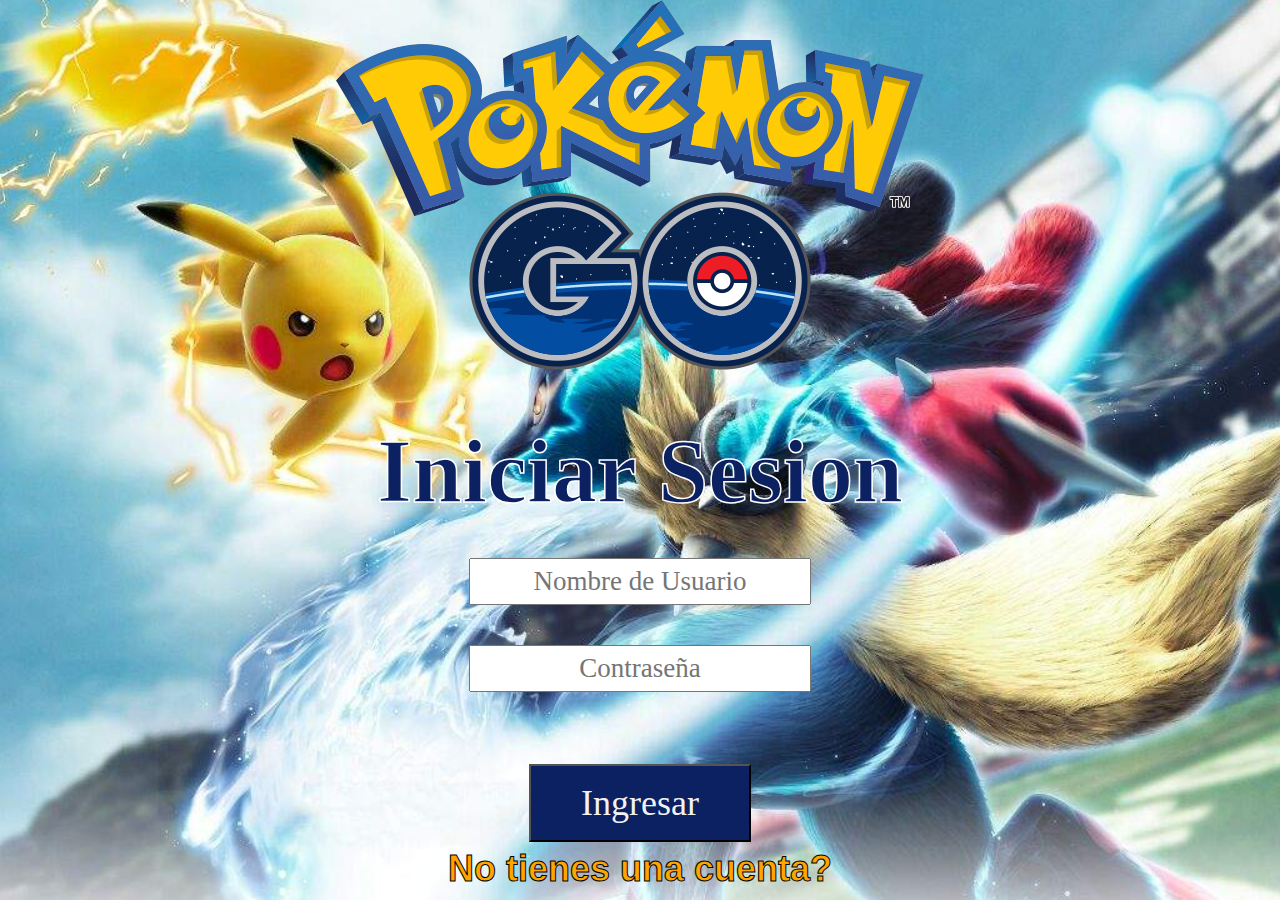
<file: index.html>
<!DOCTYPE html>
<html lang="es">
	<head>
		<!--conectar css y libreria jquery y bootstrap-->
		<link rel="stylesheet" type="text/css" href="css/style.css">
		<script type="text/javascript" src="libs/jquery/jquery.js"></script>
		<meta charset="utf-8">
		<title>Inicio Sesion</title>
		<link rel="stylesheet" type="text/css" href="libs/boot/css/bootstrap.css">
	</head>
	<body>	
		
		<center>
			<form class="con">
				<div class="row">
					<div class="col-md-12 i">
						<img src="img/logo1.png" class="img-fluid"><br><br><br>
						<h1>Iniciar Sesion</h1><br>
					</div>
				</div>
				<div class="row">
					<div class="col-md-12 ii">
						<input type="text" id="username" name="username" placeholder="Nombre de Usuario"><br><br>
						<input type="password" id="contra" name="contra" placeholder="Contraseña"> <br> 
					</div>
				</div><br><br><br>
				<input type="button" id="button" onclick=" location.href='templates/pokedex.html' " value="Ingresar" name="boton" /><br>
				<a href="templates/registro.html" class="aa">No tienes una cuenta?</a>
			</form>

				
		</center>
		
		<!--Librerias Angular y bootstrap-->
		<script type="text/javascript" src="libs/angular/angular.js"></script>
		<script type="text/javascript" src="libs/boot/js/bootstrap.js"></script>
	</body>

</html>
</file>
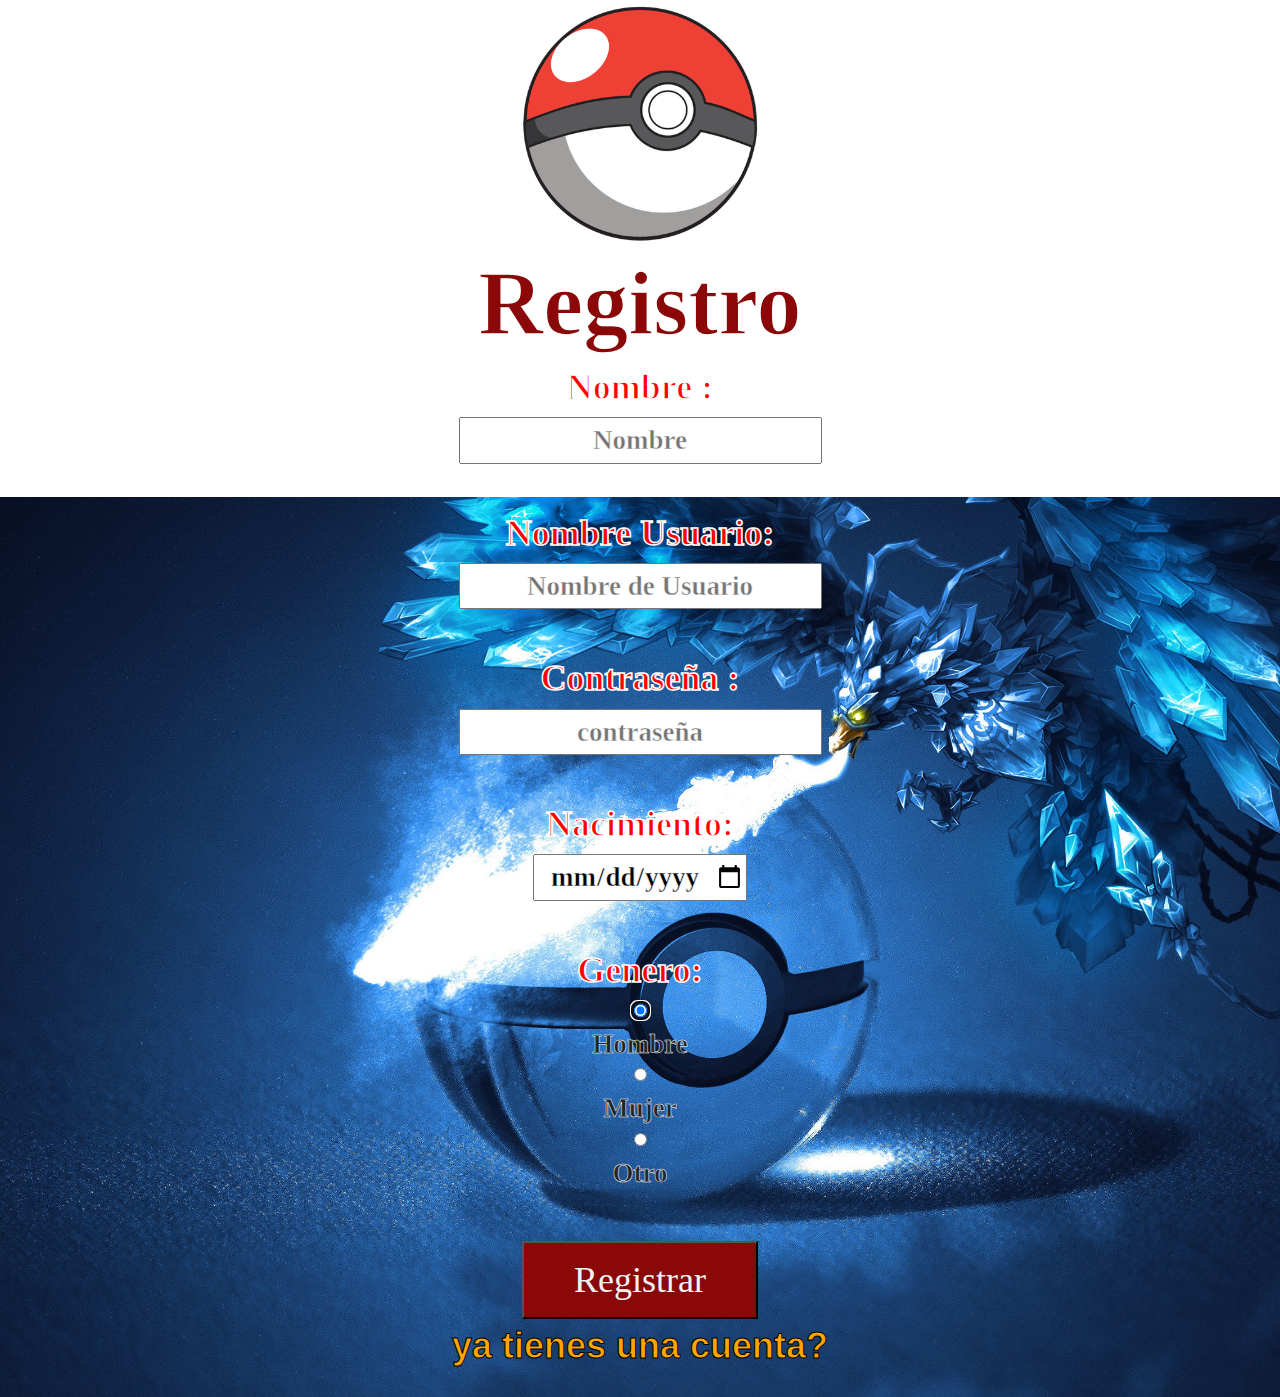
<file: templates/registro.html>
<!DOCTYPE html>
<html lang="es">
	<head>
		<!--conectar css y libreria jquery y bootstrap-->
		<link rel="stylesheet" type="text/css" href="../css/style1.css">
		<script type="text/javascript" src="../libs/jquery/jquery.js"></script>
		<meta charset="utf-8">
		<title>Registro</title>
		<link rel="stylesheet" type="text/css" href="../libs/boot/css/bootstrap.css">
	</head>
	<body>	
		
		<center>
			<form>
				<div class="container c">
				<div class="row">
					<div class="col-md-12 i">
						<img src="../img/logo.png" class="img-fluid" width="250px"><br>
						<h1>Registro</h1>
					</div>
				</div>
				<div class="row">
					
					<div class="col-md-12 iii">
						<h4>Nombre :</h4>
						<input type="text" name="nombre" id="nombre" placeholder="Nombre"><br><br><br>
						<h4>Nombre Usuario:</h4>
						<input type="text" name="username" id="usuario" placeholder="Nombre de Usuario"> <br><br><br>
						<h4>Contraseña :</h4>
						<input type="password" name="contra" id="contra" placeholder="contraseña"> <br><br><br>
						<h4>Nacimiento:</h4>
						<input type="date" name="nacimiento" id="nacimiento" placeholder="Fecha de Nacimiento"> <br><br><br>
						<h4>Genero:</h4>
        				<input type="radio" id="sexo" name="sexo" value="hombre" checked autofocus ><div class="nn">Hombre</div> 
        				<input type="radio" id="sexo" name="sexo" value="mujer"> <div class="nn">Mujer</div>
        				<input type="radio" id="sexo" name="sexo" value="otro"><div class="nn">Otro</div> <br><br>

					</div>
					<br>
					<div class="col-md-12">
					<input type="button" id="button" onclick=" location.href='../index.html' " value="Registrar" name="boton" /> <br><a href="../index.html" class="aa">ya tienes una cuenta?</a><br><br>
					</div>

				</div>
				</div>
			</form>

				
		</center>
		
		<!--Librerias Angular y bootstrap-->
		<script type="text/javascript" src="../libs/angular/angular.js"></script>
		<script type="text/javascript" src="../libs/boot/js/bootstrap.js"></script>
	</body>

</html>
</file>
<file: css/style.css>
/*Escriba su hoja de estilo*/
body{
	
	background: url(../img/f1.jpg);
	background-size: cover;
	background-attachment: fixed;
	background-position: center;
	-webkit-background-size:cover;
}

.i h1{
	-webkit-text-fill-color: #0B2161;
	-webkit-text-stroke: 1.5px white;
	font-weight: bolder;
	font-size: 10vh ;
	font-family: Comic Sans MS;
}
input{
	text-align: center;
	
}
.ii{
	font-size: 3vh;
	font-family: Comic Sans MS;

}
#button{
	padding: 10px;
	padding-left:50px;
	padding-right:50px;
	font-family: Comic Sans MS;
	font-size: 4vh;
	background-color: #0B2161;
	color:#f2f2f2;
}
.aa {
	-webkit-text-fill-color: orange;
	-webkit-text-stroke: 1px black;	
	font-weight: bold;
	font-size: 4vh;
}
</file>
<file: css/style1.css>
/*Escriba su hoja de estilo*/
body{
	background: url(../img/f2.jpg);
	background-size: cover;
	background-attachment: fixed;
	background-position: center;
	-webkit-background-size:cover;
}
.i h1{
	-webkit-text-fill-color: #8A0808;
	-webkit-text-stroke: 1.5px white;
	font-weight: bolder;
	font-size: 10vh ;
	font-family: Comic Sans MS;
}
.iii h4{
	-webkit-text-fill-color: #FF0000;
	-webkit-text-stroke: 1.5px white;
	font-weight: bolder;
	font-size: 4vh ;
	font-family: Comic Sans MS;
	text-align:center;
}
.iii input{
	-webkit-text-stroke: 0.5px white;
	font-weight: bolder;
	font-size: 3vh ;
	font-family: Comic Sans MS;
	text-align:center;
}
.nn{
	font-weight: bolder;
	-webkit-text-stroke: 0.5px white;
	font-size: 3vh ;
	font-family: Comic Sans MS;
	text-align:center;
}
#button{
	padding: 10px;
	padding-left:50px;
	padding-right:50px;
	font-family: Comic Sans MS;
	font-size: 4vh;
	background-color: #8A0808;
	color:#f2f2f2;
}
.aa {
	-webkit-text-fill-color: orange;
	-webkit-text-stroke: 1px black;	
	font-weight: bold;
	font-size: 4vh;
}
</file>
